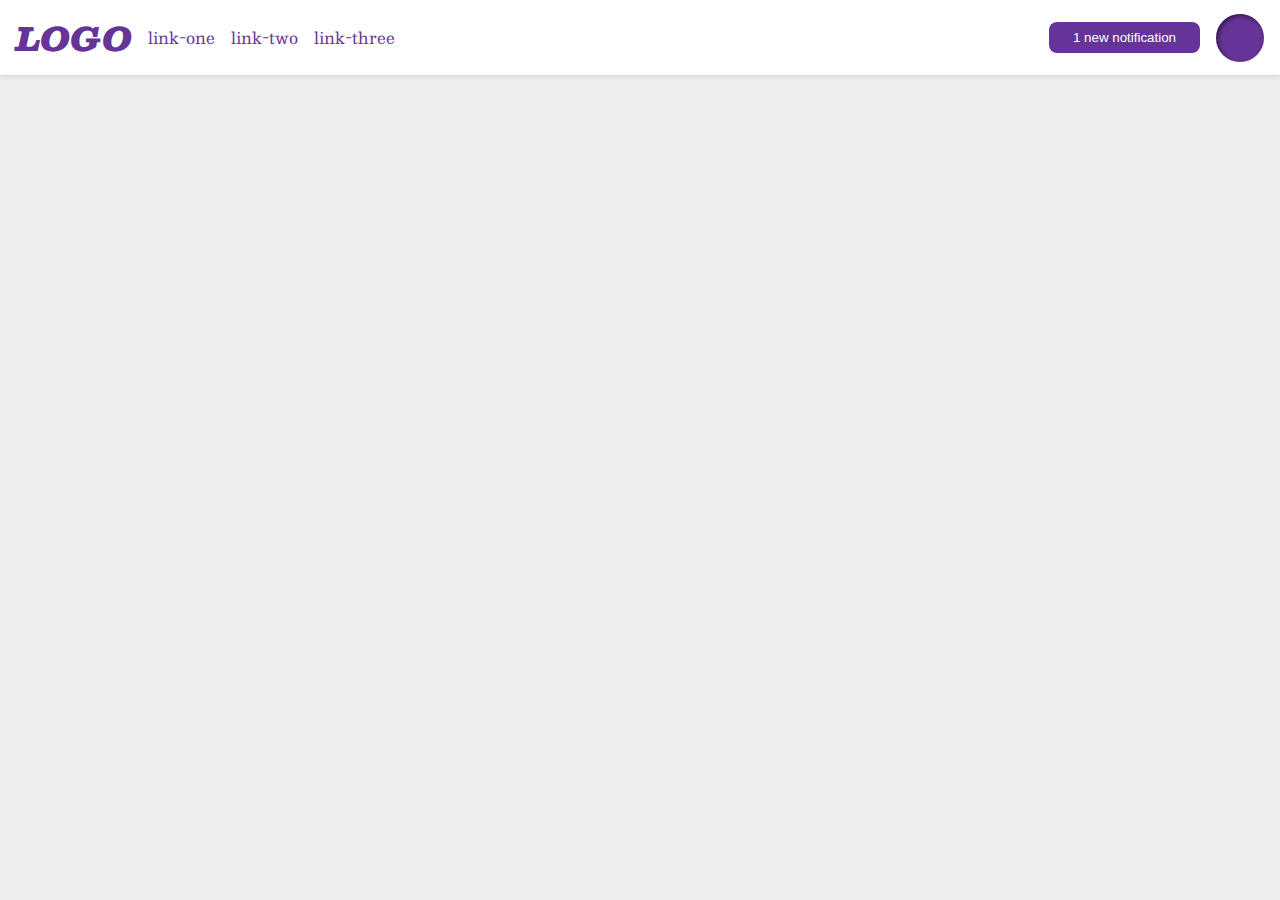
<file: flex/03-flex-header-2/index.html>
<!DOCTYPE html>
<html lang="en">
  <head>
    <meta charset="UTF-8">
    <meta http-equiv="X-UA-Compatible" content="IE=edge">
    <meta name="viewport" content="width=device-width, initial-scale=1.0">
    <title>Flex Header 2</title>
    <link rel="stylesheet" href="style.css">
  </head>
  <body>
    <div class="header">
      <div class="container">
        <div class="logo">LOGO</div>
        <ul class="links">
          <li><a href="https://google.com">link-one</a></li>
          <li><a href="https://google.com">link-two</a></li>
          <li><a href="https://google.com">link-three</a></li>
        </ul>
      </div>
      <div class="container">
        <div>
          <button class="notifications">1 new notification</button>
        </div>
        <div class="profile-image"></div>
      </div>
    </div>
  </body>
</html>
</file>
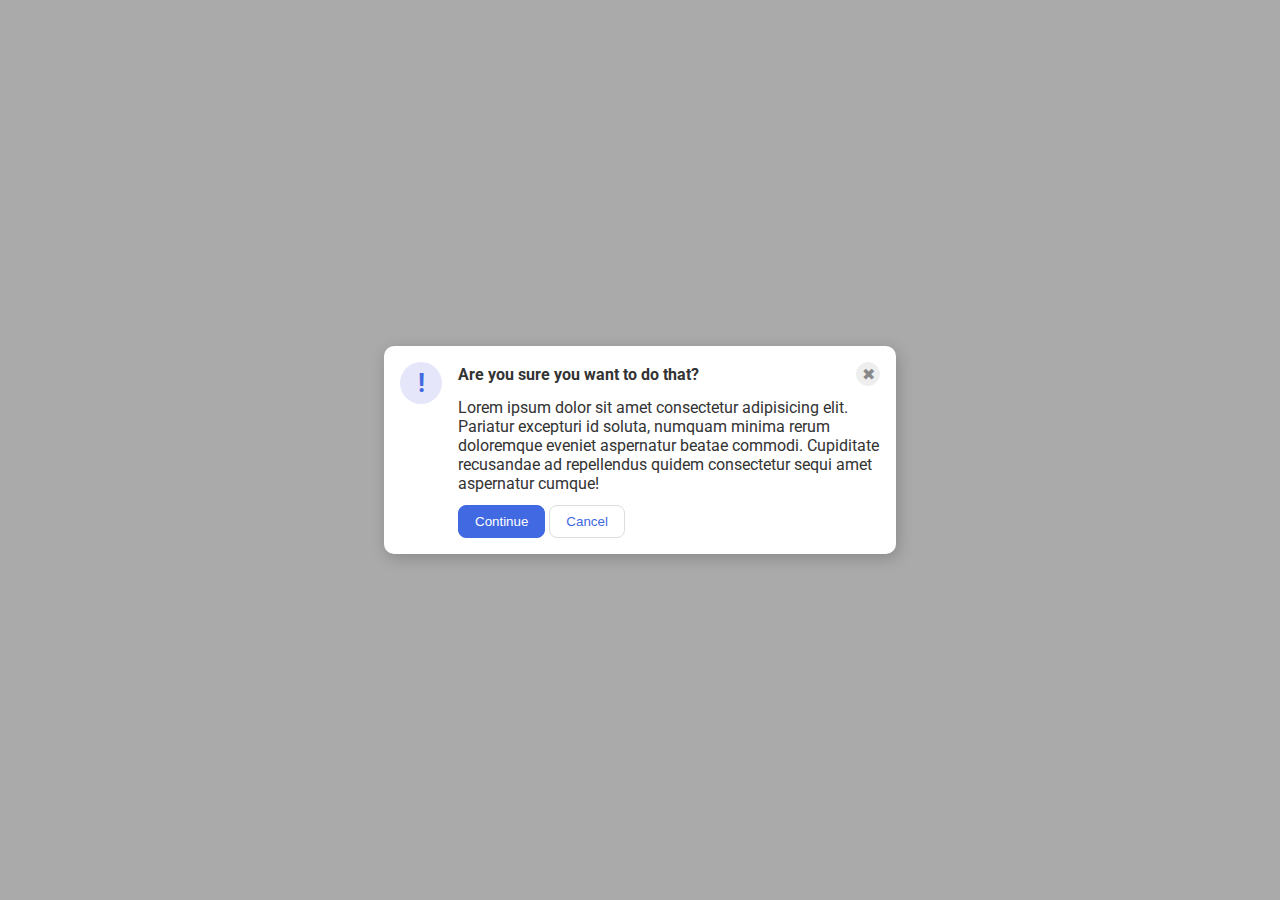
<file: flex/05-flex-modal/index.html>
<!DOCTYPE html>
<html lang="en">
  <head>
    <meta charset="UTF-8">
    <meta http-equiv="X-UA-Compatible" content="IE=edge">
    <meta name="viewport" content="width=device-width, initial-scale=1.0">
    <link rel="stylesheet" href="style.css">
    <title>Modal</title>
  </head>
  <body>
    <div class="modal">
      <div class="icon">!</div>
      <div class="container">
        <div class="header-text">
          <div class="header"><strong>Are you sure you want to do that?</strong></div>
          <button class="close-button">✖</button>
        </div>
        <div class="text">Lorem ipsum dolor sit amet consectetur adipisicing elit. Pariatur excepturi id soluta, numquam minima rerum doloremque eveniet aspernatur beatae commodi. Cupiditate recusandae ad repellendus quidem consectetur sequi amet aspernatur cumque!</div>
        <div class="flex-row">
          <button class="continue">Continue</button>
          <button class="cancel">Cancel</button>
        </div>
      </div>
    </div>
  </body>
</html>
</file>
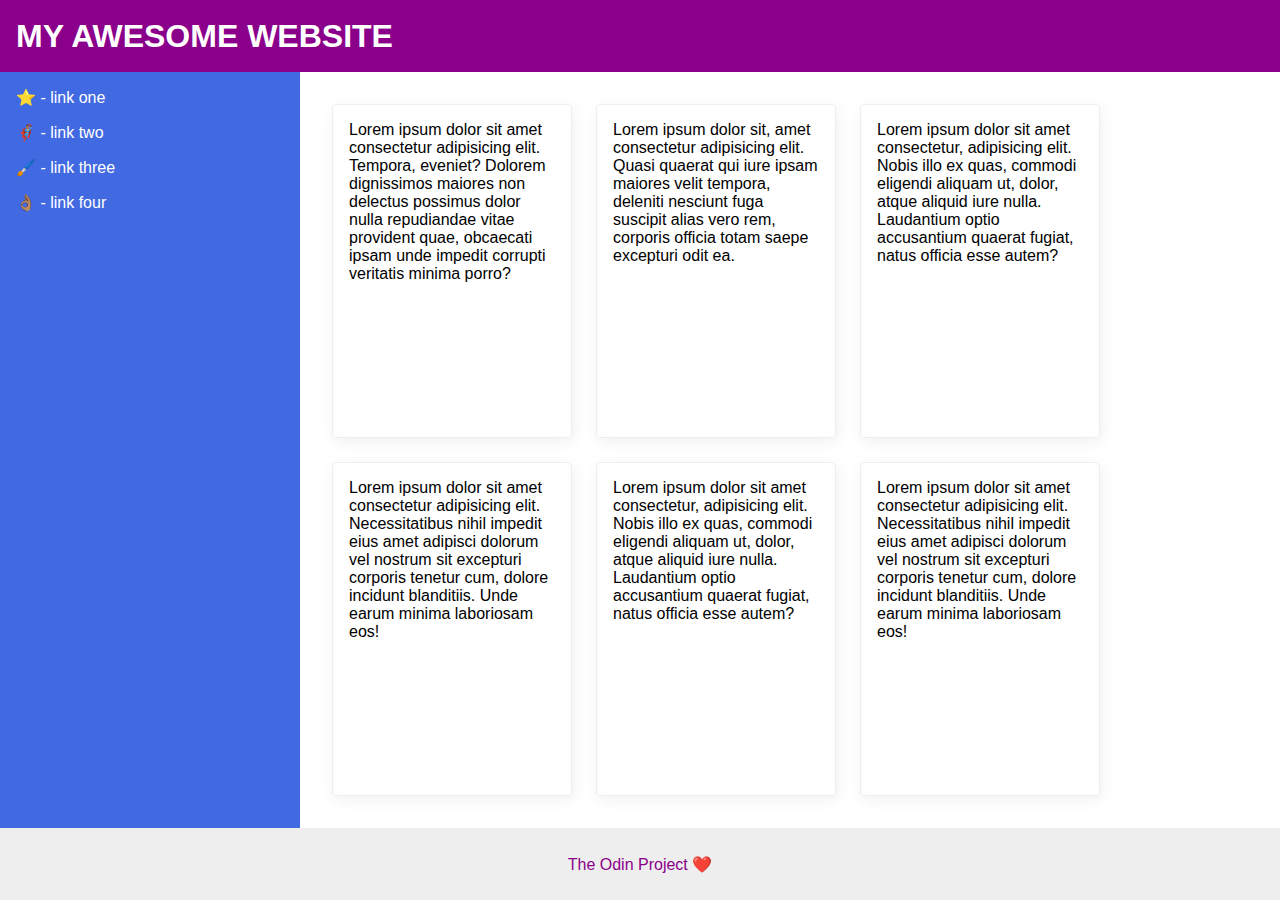
<file: flex/07-flex-layout-2/index.html>
<!DOCTYPE html>
<html lang="en">
  <head>
    <meta charset="UTF-8">
    <meta http-equiv="X-UA-Compatible" content="IE=edge">
    <meta name="viewport" content="width=device-width, initial-scale=1.0">
    <title>The Holy Grail</title>
    <link rel="stylesheet" href="style.css">
  </head>
  <body>
      <div class="header">
        <h1>MY AWESOME WEBSITE</h1>
      </div>
      
      <main class="main">
        <div class="sidebar">
          <ul>
            <li><a href="#">⭐ - link one</a></li>
            <li><a href="#">🦸🏽‍♂️ - link two</a></li>
            <li><a href="#">🖌️ - link three</a></li>
            <li><a href="#">👌🏽 - link four</a></li>
          </ul>
        </div>
        <div class="container">
          <div class="card">Lorem ipsum dolor sit amet consectetur adipisicing elit. Tempora, eveniet? Dolorem dignissimos maiores non delectus possimus dolor nulla repudiandae vitae provident quae, obcaecati ipsam unde impedit corrupti veritatis minima porro?</div>
          <div class="card">Lorem ipsum dolor sit, amet consectetur adipisicing elit. Quasi quaerat qui iure ipsam maiores velit tempora, deleniti nesciunt fuga suscipit alias vero rem, corporis officia totam saepe excepturi odit ea.</div>
          <div class="card">Lorem ipsum dolor sit amet consectetur, adipisicing elit. Nobis illo ex quas, commodi eligendi aliquam ut, dolor, atque aliquid iure nulla. Laudantium optio accusantium quaerat fugiat, natus officia esse autem?</div>
          <div class="card">Lorem ipsum dolor sit amet consectetur adipisicing elit. Necessitatibus nihil impedit eius amet adipisci dolorum vel nostrum sit excepturi corporis tenetur cum, dolore incidunt blanditiis. Unde earum minima laboriosam eos!</div>
          <div class="card">Lorem ipsum dolor sit amet consectetur, adipisicing elit. Nobis illo ex quas, commodi eligendi aliquam ut, dolor, atque aliquid iure nulla. Laudantium optio accusantium quaerat fugiat, natus officia esse autem?</div>
          <div class="card">Lorem ipsum dolor sit amet consectetur adipisicing elit. Necessitatibus nihil impedit eius amet adipisci dolorum vel nostrum sit excepturi corporis tenetur cum, dolore incidunt blanditiis. Unde earum minima laboriosam eos!</div>
        </div>
      </main>
      <div class="footer">
        The Odin Project ❤️
      </div>
  </body>
</html>
</file>
<file: flex/03-flex-header-2/style.css>
/* this is some magical font-importing.  
you'll learn about it later. */
@import url('https://fonts.googleapis.com/css2?family=Besley:ital,wght@0,400;1,900&display=swap');

body {
  box-sizing: border-box;
  margin: 0;
  background: #eee;
  font-family: Besley, serif;
}

.header {
  display: flex;
  justify-content: space-between;
  align-items: center;
  background: white;
  padding: .5rem 1rem;
  border-bottom: 1px solid #ddd;
  box-shadow: 0 0 8px rgba(0,0,0,.1);
}

.container {
  display: flex;
  align-items: center;
  gap: 1rem;
}

.links {
  display: flex;
  gap: 1rem;
  padding: 0;
}

.profile-image {
  background: rebeccapurple;
  box-shadow: inset 2px 2px 4px rgba(0,0,0,.5);
  border-radius: 50%;
  width: 48px;
  height: 48px;
}

.logo {
  color: rebeccapurple;
  font-size: 32px;
  font-weight: 900;
  font-style: italic;
}

button {
  border: none;
  border-radius: 8px;
  background: rebeccapurple;
  color: white;
  padding: 8px 24px;
}

a {
  /* this removes the line under our links */
  text-decoration: none;
  color: rebeccapurple;
}

ul {
  list-style-type: none;
}
</file>
<file: flex/05-flex-modal/style.css>
@import url('https://fonts.googleapis.com/css2?family=Roboto:wght@400;700&display=swap');

html, body {
  height: 100%;
}

body {
  font-family: Roboto, sans-serif;
  margin: 0;
  background: #aaa;
  color: #333;
  /* I'll give you this one for free lol */
  display: flex;
  align-items: center;
  justify-content: center;
}

.modal {
  display: flex;
  gap: 1rem;
  background: white;
  width: 480px;
  border-radius: 10px;
  padding: 1rem;
  box-shadow: 2px 4px 16px rgba(0,0,0,.2);
}

.container {
  display: flex;
  flex-direction: column;
  gap: .75rem;
}

.header-text {
  display: flex;
  justify-content: space-between;
  align-items: center;
}

.icon {
  color: royalblue;
  font-size: 26px;
  font-weight: 700;
  background: lavender;
  width: 42px;
  height: 42px;
  border-radius: 50%;
  display: flex;
  align-items: center;
  justify-content: center;
  flex-shrink: 0;
}

.close-button {
  background: #eee;
  border-radius: 50%;
  color: #888;
  font-weight: 400;
  font-size: 16px;
  height: 24px;
  width: 24px;
  display: flex;
  align-items: center;
  justify-content: center;
  border: 1px solid #eee;
  padding: 0;
}

.flex-row {
  display: flex;
  gap: .25rem;
}

button {
  cursor: pointer;
  padding: 8px 16px;
  border-radius: 8px;
}

button.continue {
  background: royalblue;
  border: 1px solid royalblue;
  color: white;
}

button.cancel {
  background: white;
  border: 1px solid #ddd;
  color: royalblue;
}
</file>
<file: flex/07-flex-layout-2/style.css>
* {
  margin: 0;
  padding: 0;
  box-sizing: border-box;
}

body {
  display: flex;
  flex-direction: column;
  font-family: -apple-system, BlinkMacSystemFont, 'Segoe UI', Roboto, Oxygen, Ubuntu, Cantarell, 'Open Sans', 'Helvetica Neue', sans-serif;
  margin: 0;
  min-height: 100vh;
}

.header {
  display: flex;
  align-items: center;
  padding-inline: 1rem;
  height: 72px;
  background: darkmagenta;
  color: white;
}

.main {
  flex: 1;
  display: flex;
}

.sidebar {
  flex-shrink: 0;
  padding: 1rem;
}

.sidebar ul {
  display: flex;
  flex-direction: column;
  gap: 1rem;
  list-style: none;
}

li a {
  color: white;
  text-decoration: none;
}

.container {
  display: flex;
  flex-wrap: wrap;
  gap: 1.5rem;
  padding: 2rem;
}

.card {
  max-width: 15rem;
  padding: 1rem;
}

.footer {
  display: flex;
  justify-content: center;
  align-items: center;
  height: 72px;
  background: #eee;
  color: darkmagenta;
}

.sidebar {
  width: 300px;
  background: royalblue;
  box-sizing: border-box;
}

.card {
  border: 1px solid #eee;
  box-shadow: 2px 4px 16px rgba(0,0,0,.06);
  border-radius: 4px;
}
</file>
